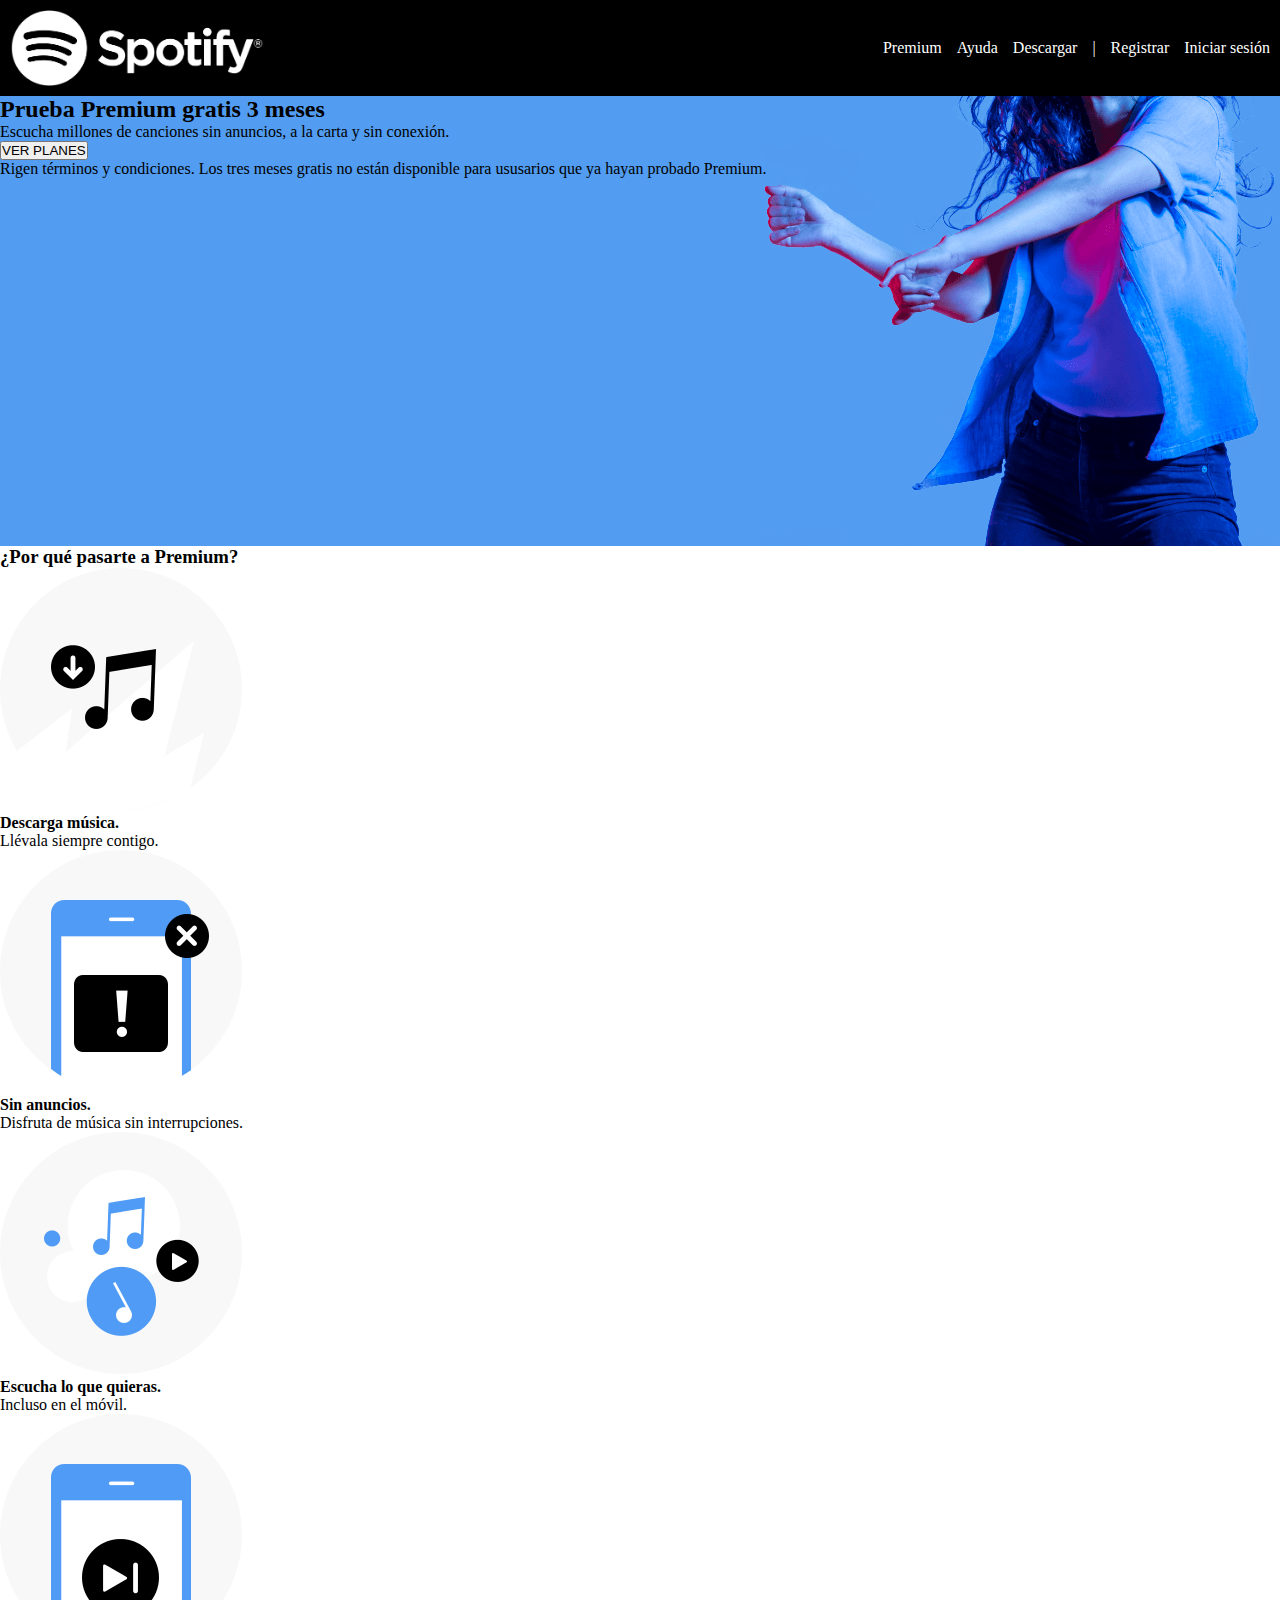
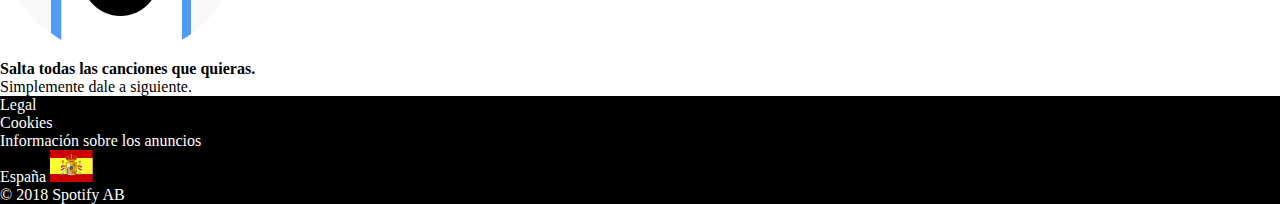
<file: index.html>
<!DOCTYPE html>
<html lang="es">
<head>
    <meta charset="UTF-8">
    <meta name="viewport" content="width=device-width, initial-scale=1.0">
    <meta name="description" content="Contenido Spotify">
    <meta name="robots" content="index, follow">
    <title>Spotify</title>
    <link rel="stylesheet" href="./style.css">
</head>
<body>
    <header class="header">
        <img class="logo" src="./images/Spotify-860x430.png" alt="Imagen Spotify">
        <figure class="figure">
            <img class="burger" src="./images/menu-icon.png" alt="logo menú">  
        </figure>
        <nav class="nav">
            <ul class="">
                <li>Premium</li>
                <li>Ayuda</li>
                <li>Descargar</li>
                <li>|</li>
                <li>Registrar</li>
                <li>Iniciar sesión</li>
            </ul>
        </nav>
    </header>
    <main class="main">
        <section class="background1">
            <h2>Prueba Premium gratis 3 meses</h2>
            <p>Escucha millones de canciones sin anuncios, a la carta y sin conexión.</p>
            <button>VER PLANES</button>
            <p>Rigen términos y condiciones. Los tres meses gratis no están disponible para ususarios que ya hayan probado Premium.</p>
        </section>
        <section>
            <h3>¿Por qué pasarte a Premium?</h3>
        <div>
            <article>
                <img src="./images/benefit-1.png" alt="logo">
                <div>
                    <h4>Descarga música.</h4>
                    <p>Llévala siempre contigo.</p>
                </div>
            </article>
            <article>
                <img src="./images/benefit-2.png" alt="logo">
                <div>
                    <h4>Sin anuncios.</h4>
                    <p>Disfruta de música sin interrupciones.</p>
                </div>
            </article>
            <article>
                <img src="./images/benefit-3.png" alt="logo">
                <div>
                    <h4>Escucha lo que quieras.</h4>
                    <p>Incluso en el móvil.</p>
                </div>
            </article>
            <article>
                <img src="./images/benefit-4.png" alt="logo">
                <div>
                    <h4>Salta todas las canciones que quieras.</h4>
                    <p>Simplemente dale a siguiente.</p>
                </div>
            </article>
        </div>
        </section>
    </main>
    <footer class="footer">
        <span>
            <ul>
                <li>Legal</li>
                <li>Cookies</li>
                <li>Información sobre los anuncios</li>
            </ul>
        </span>
        <span>
            <ul>
                <li>España 
                    <img src="./images/es.svg" alt="Logo España"></li>
                <li>© 2018 Spotify AB</li>
            </ul>
        </span>
    </footer>
</body>
</html>
</file>
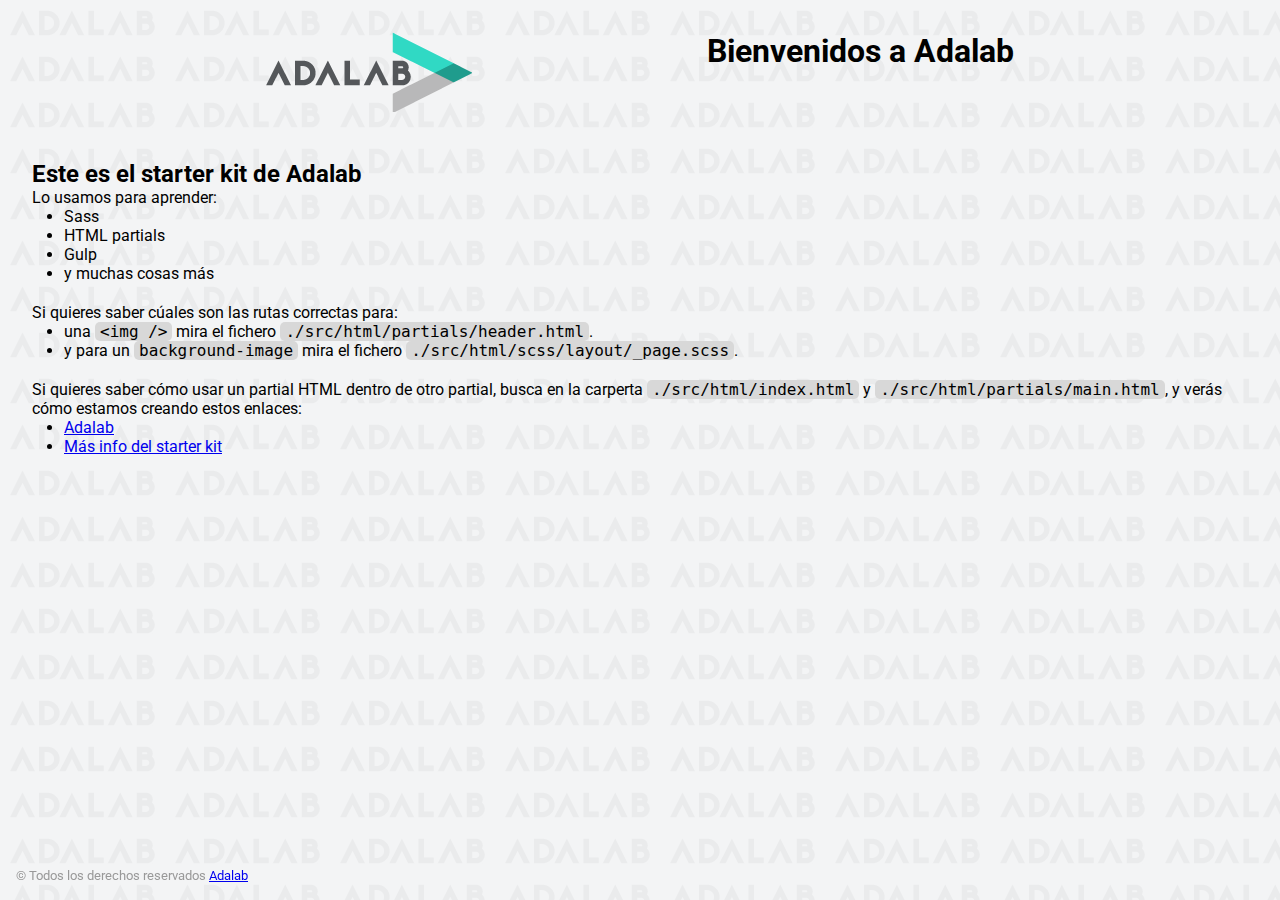
<file: docs/index.html>
<!DOCTYPE html>
<html lang="es">
  <head>
    <meta charset="UTF-8" />
    <meta name="viewport" content="width=device-width, initial-scale=1" />
    <title>Adalab Web Starter Kit</title>
    <link href="https://fonts.googleapis.com/css?family=Roboto&display=swap" rel="stylesheet" />
    
    <link rel="icon" href="./images/favicon.png" />
    <link rel="stylesheet" href="./assets/main-62015576.css">
  </head>

  <body>
    <div class="page">
      <header class="page__header">
  <img src="./images/logo-adalab.png" alt="Adalab">
  <h1>Bienvenidos a Adalab</h1>
</header>

      <main class="page__main">
  <h2>Este es el starter kit de Adalab</h2>
  <p>Lo usamos para aprender:</p>
  <ul class="main__list">
    <li>Sass</li>
    <li>HTML partials</li>
    <li>Gulp</li>
    <li>y muchas cosas más</li>
  </ul>
  <p>Si quieres saber cúales son las rutas correctas para:</p>
  <ul class="main__list">
    <li>
      una <code class="code">&lt;img /&gt;</code> mira el fichero
      <code class="code">./src/html/partials/header.html</code>.
    </li>
    <li>
      y para un <code class="code">background-image</code> mira el fichero
      <code class="code">./src/html/scss/layout/_page.scss</code>.
    </li>
  </ul>
  <p>
    Si quieres saber cómo usar un partial HTML dentro de otro partial, busca en la carperta
    <code class="code">./src/html/index.html</code> y
    <code class="code">./src/html/partials/main.html</code>, y verás cómo estamos creando estos
    enlaces:
  </p>
  <ul class="main__list">
    <li>
      <a class="link__adalab" href="https://adalab.es">Adalab</a>

    </li>
    <li>
      <a class="{=$aClass}" href="./more-info.html">Más info del starter kit</a>

    </li>
  </ul>
</main>

      <footer class="page__footer">
  <small>
    &copy; Todos los derechos reservados
    <a class="link__adalab" href="https://adalab.es">Adalab</a>

  </small>
</footer>

    </div>
    <script src="./js/main.js"></script>
  </body>
</html>
</file>
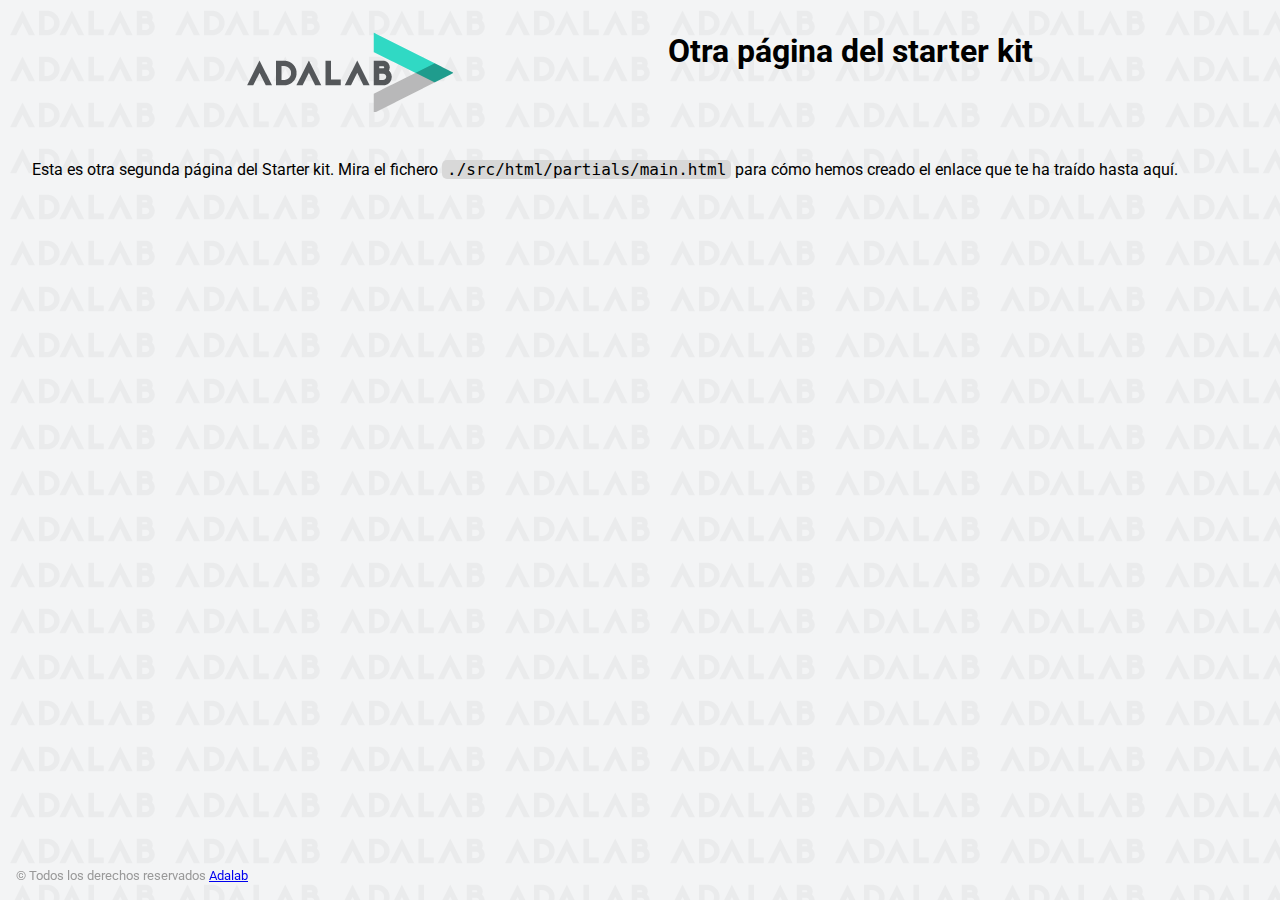
<file: docs/more-info.html>
<!DOCTYPE html>
<html lang="es">
  <head>
    <meta charset="UTF-8" />
    <meta name="viewport" content="width=device-width, initial-scale=1" />
    <title>Adalab Web Starter Kit</title>
    <link href="https://fonts.googleapis.com/css?family=Roboto&display=swap" rel="stylesheet" />
    
    <link rel="icon" href="./assets/images/favicon.png" />
    <link rel="stylesheet" href="./assets/main-62015576.css">
  </head>

  <body>
    <div class="page">
      <header class="page__header">
  <img src="./images/logo-adalab.png" alt="Adalab">
  <h1>Otra página del starter kit</h1>
</header>

      <main>
        <p>
          Esta es otra segunda página del Starter kit. Mira el fichero
          <code class="code">./src/html/partials/main.html</code> para cómo hemos creado el enlace
          que te ha traído hasta aquí.
        </p>
      </main>
      <footer class="page__footer">
  <small>
    &copy; Todos los derechos reservados
    <a class="link__adalab" href="https://adalab.es">Adalab</a>

  </small>
</footer>

    </div>
    <script src="./js/main.js"></script>
  </body>
</html>
</file>
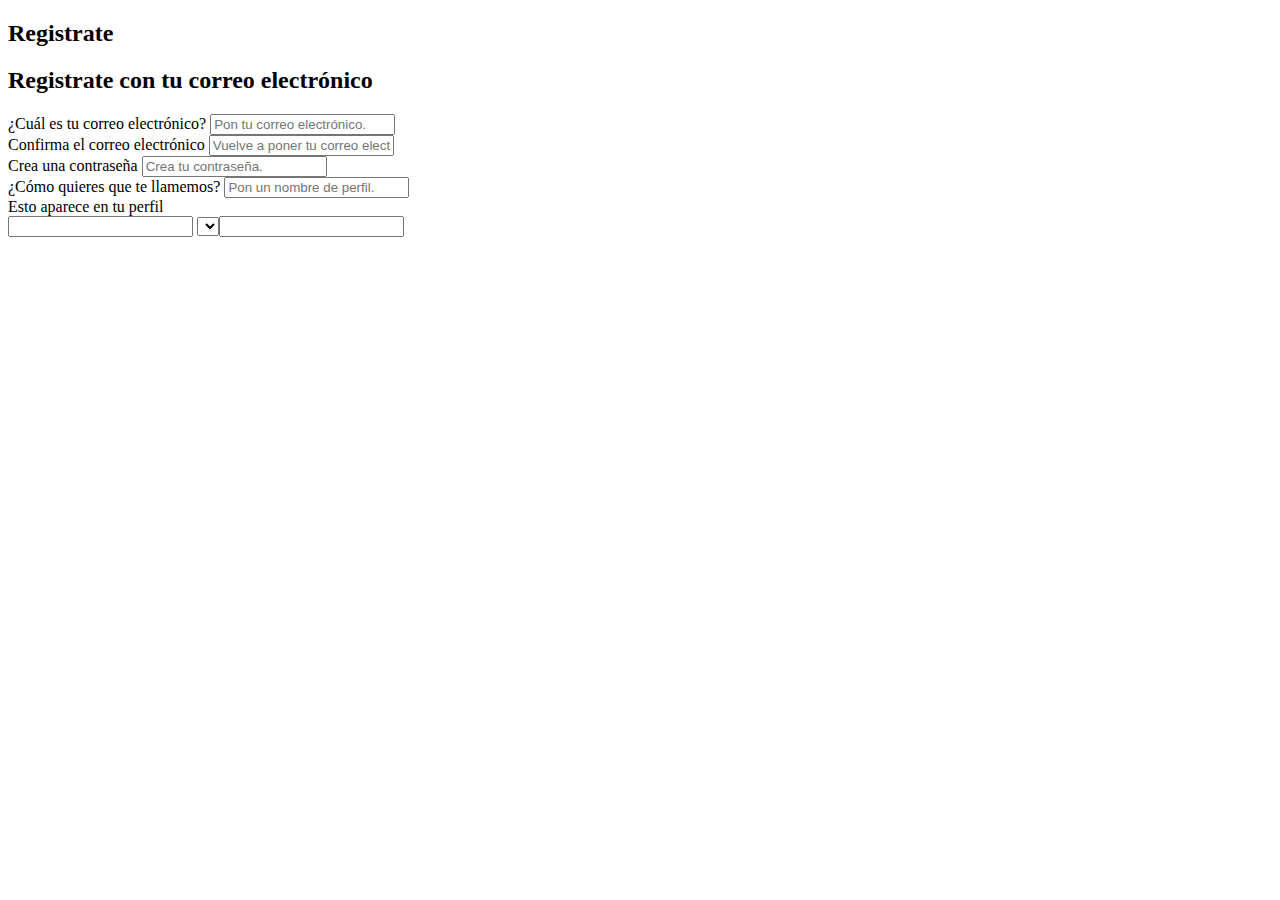
<file: src/signup.html>
<!DOCTYPE html>
<html lang="en">
<head>
    <meta charset="UTF-8">
    <meta name="viewport" content="width=device-width, initial-scale=1.0">
    <link rel="stylesheet" href="./scss/main.scss">
    <title>Document</title>
</head>
<body>
   <h2>Registrate</h2>
   <form action="" >
    <h2>Registrate con tu correo electrónico</h2>
    <div>
        <label for="email">¿Cuál es tu correo electrónico?</label>
        <input type="email" name="email" id="email" placeholder="Pon tu correo electrónico.">
    </div>
    <div>
        <label for="emailadress">Confirma el correo electrónico</label>
        <input type="email" name="emailadress" id="emailadress" placeholder="Vuelve a poner tu correo electrónico.">
    </div>
    <div>
        <label for="password">Crea una contraseña</label>
        <input type="password" name="password" id="password" placeholder="Crea tu contraseña.">
    </div>
    <div>
        <label for="name">¿Cómo quieres que te llamemos?</label>
        <input type="text" name="name" id="name" placeholder="Pon un nombre de perfil.">
    </div>
    <div>
        <span>Esto aparece en tu perfil</span>
    </div>
    <div>
        <label for=""></label>
        <input type="text">
        <label for=""></label>
        <select type="text">
        <label for=""></label>
        <input type="text">

    </div>


   </form>
    
</body>
</html>
</file>
<file: style.css>
* {
    box-sizing: border-box;
    margin: 0;
    padding: 0;
}
.header {
    background-color: black;
    color: white;
    padding-right: 10px;
    display: flex;
    justify-content: space-between;
    align-items: center;
    position: sticky;
    left: 0;
    top: 0;
}
.nav {
    display: none;
}
.logo {
    width: 20%;
    margin: 10px;
}
.burger {
    height: 20px;
    width: 20px;
}
.background1 {
    background-color: #529cf1; 
    height: 50vh;
}
.dancer {
    display: none;
}
.footer {
    background-color: black;
    color: white;
}
@media all and (min-width: 700px) {
    .nav {
        display: block;
    }
    .figure {
        display: none;
    }
    .nav ul {
        display: flex;
        list-style: none;
        gap: 15px;
    }
    .background1 {
        background-image: url(./images/premium_dancer.png);
        background-repeat: no-repeat;
        background-position: right bottom;
    }
}
/* @media all and (min-width: 1000) {
    .nav {
        display: block;
    }
    .figure {
        display: none;
    }
    .nav ul {
        display: flex;
        list-style: none;
        gap: 15px;
    }
    .dancer {
        display: block;
    }
} */
</file>
<file: docs/assets/main-62015576.css>
*{box-sizing:border-box;margin:0;padding:0}.code{font-size:16px;background:#d8d8d8;padding:0 5px;border-radius:5px}.link__adalab:hover{background-color:#099d8d;color:#fff}.link__github:hover{background-color:#ccc;color:#000}body{padding:2rem;height:100vh;background-image:url(../images/bg-adalab.png);background-color:#f3f4f5;font-family:Roboto,sans-serif}.page__header{display:flex;justify-content:space-evenly;margin-bottom:3rem}.page__footer{position:fixed;left:0;bottom:0;width:100vw;padding:1rem;color:#999}.main__list{padding-left:2rem;padding-bottom:20px}
</file>
